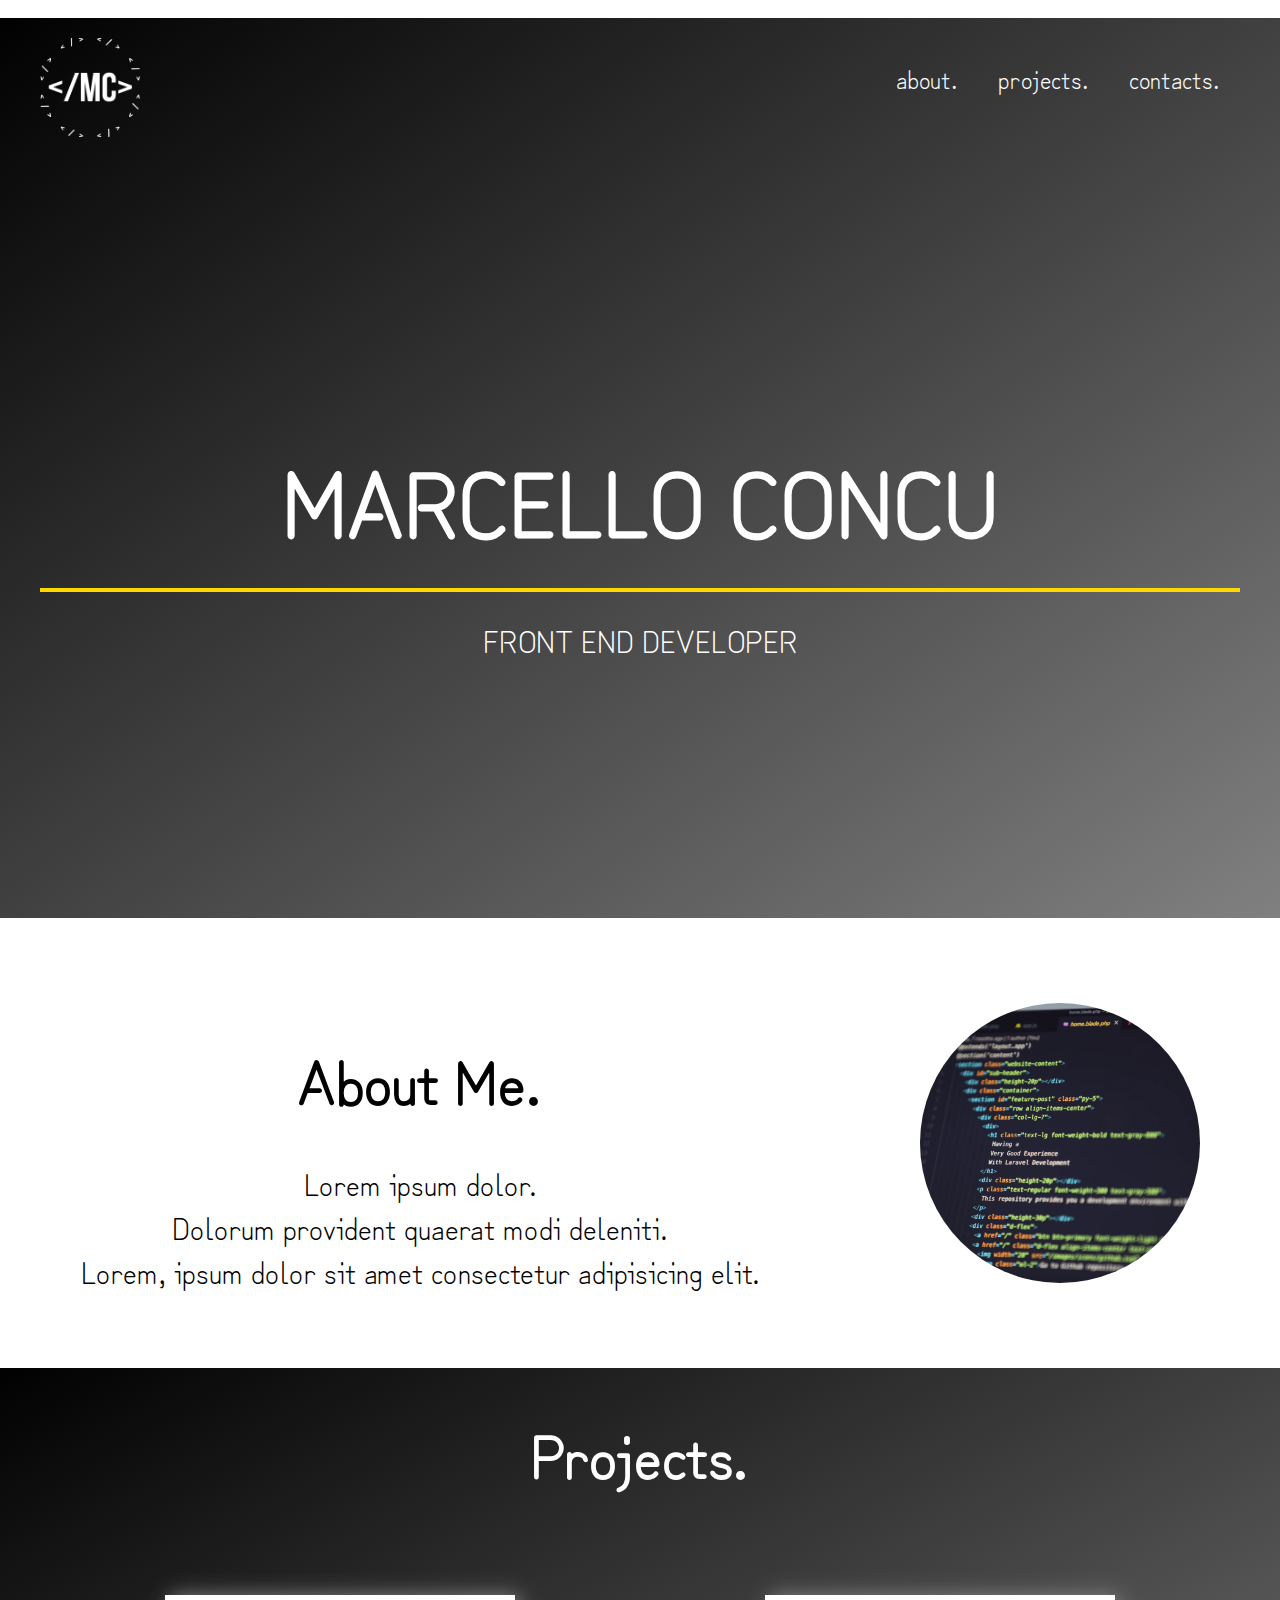
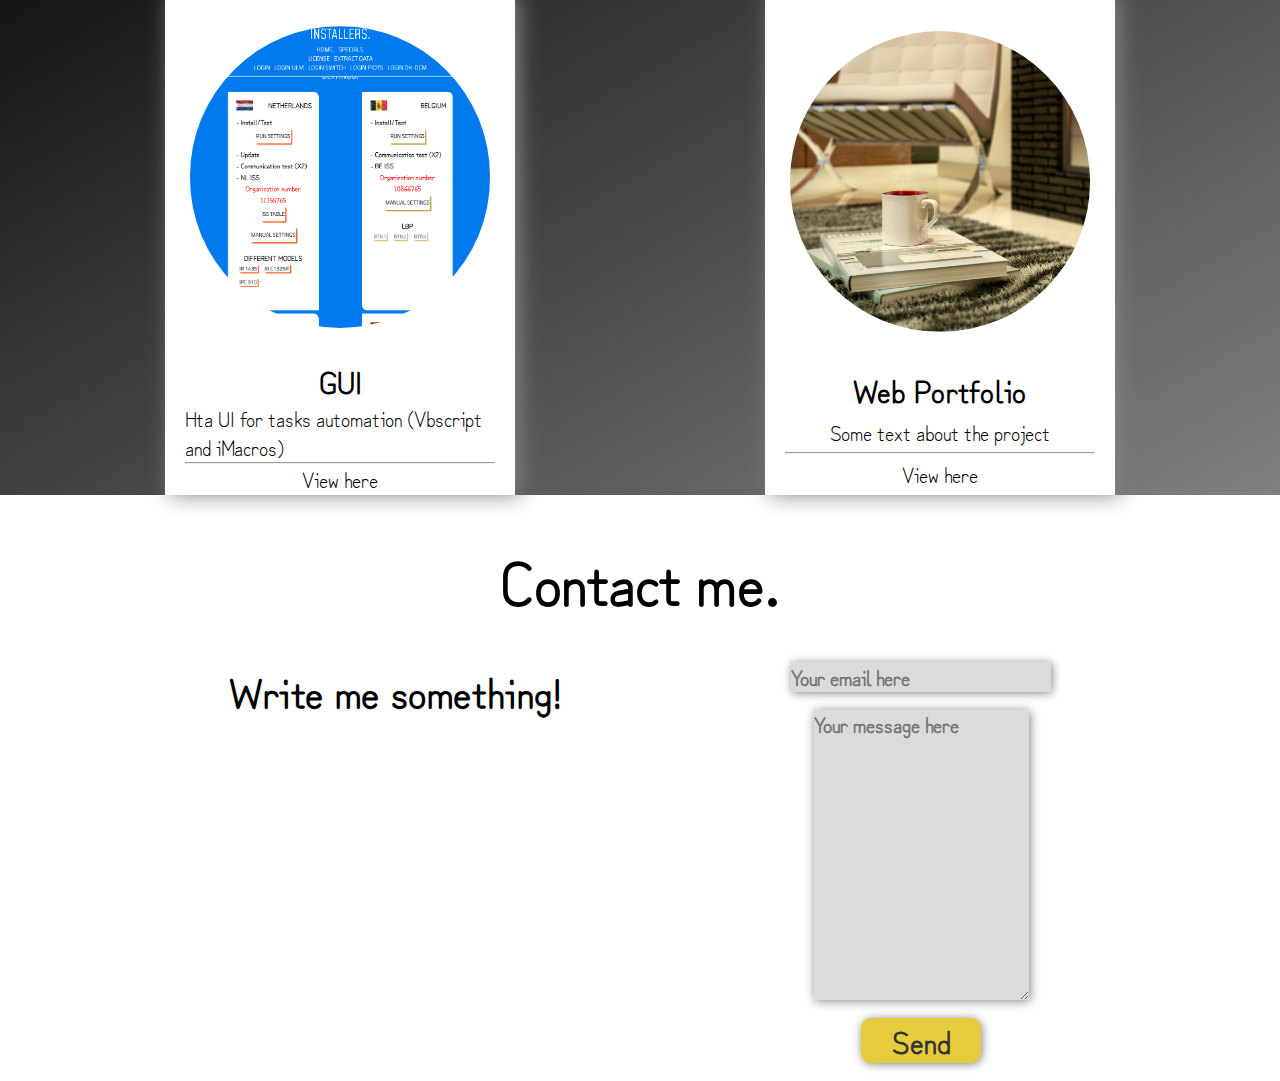
<file: index.html>
<!DOCTYPE html>
<html lang="en">
<head>
    <meta charset="UTF-8">
    <meta http-equiv="X-UA-Compatible" content="IE=edge">
    <meta name="viewport" content="width=device-width, initial-scale=1.0">
    <title></MC> | PORTFOLIO</title>
    <link rel="stylesheet" href="./src/index.css">
</head>
<body>
    <section class="hero">
        <nav>
            <div class="logo">
                <img src="./src/img/logo3.png" alt="My logo">
            </div>
                <ul class="navBar" id="navBar">
                    <li><a href="#about-me">about.</a></li>
                    <li><a href="#projects">projects.</a></li>
                    <li><a href="#contact-me">contacts.</a></li>
                </ul>
                <div class="hamburger" id="hamburger">☰</div>
        </nav>
        <div class="heroArea">
            <h1>marcello concu</h1>
            <hr>
            <p>front end developer</p>
        </div>
    </section>
    <section class="aboutContainer" id="about-me">
        <div class="info">
            <h2>About Me.</h2>
            <p>Lorem ipsum dolor.</p> 
            <p>Dolorum provident quaerat modi deleniti.</p>
            <p>Lorem, ipsum dolor sit amet consectetur adipisicing elit.</p>
        </div>
        <div class="avatarContainer">
            <img class="avatar" src="./src/img/avatar.png" alt="My avatar">
        </div>
    </section>
    <section class="jobContainer" id="projects">
        <h2>Projects.</h2>
        <div class="cardWrap">
            <div class="card">
                <img class="imgProject" src="./src/img/PDI.png" alt="Project One">
                <h3>GUI</h3>
                <p class="smallText">Hta UI for tasks automation (Vbscript and iMacros)</p>
                <hr/>
                <p class="smallText">View here</p>
            </div>
            <div class="card">
                <img class="imgProject" src="./src/img/Laura.png" alt="Project Two">
                <h3>Web Portfolio</h3>
                <p class="smallText">Some text about the project</p>
                <hr/>
                <p class="smallText">View here</p>
            </div>
        </div>
    </section>
    <footer id="contact-me">
        <h2>Contact me.</h2>
        <div class="contactWrap">
            <div class="textContact">
                <h3>Write me something!</h3>
            </div>
            <form action="https://formsubmit.co/b3f6b1b9b9aff7668c7287173b8c2f7f" method="POST">
                <input type="email" class="mail" name="email" placeholder="Your email here" required>
                <input type="hidden" name="_next" value="https://marcello-concu.github.io/cv/src/pages/thankyou/index.html">
                <textarea rows="10" cols="0" name="message" placeholder="Your message here"></textarea>
                <button type="submit">Send</button>
           </form>
        </div>
    </footer>
</body>
<script src="./src/index.js"></script>
</html>
</file>
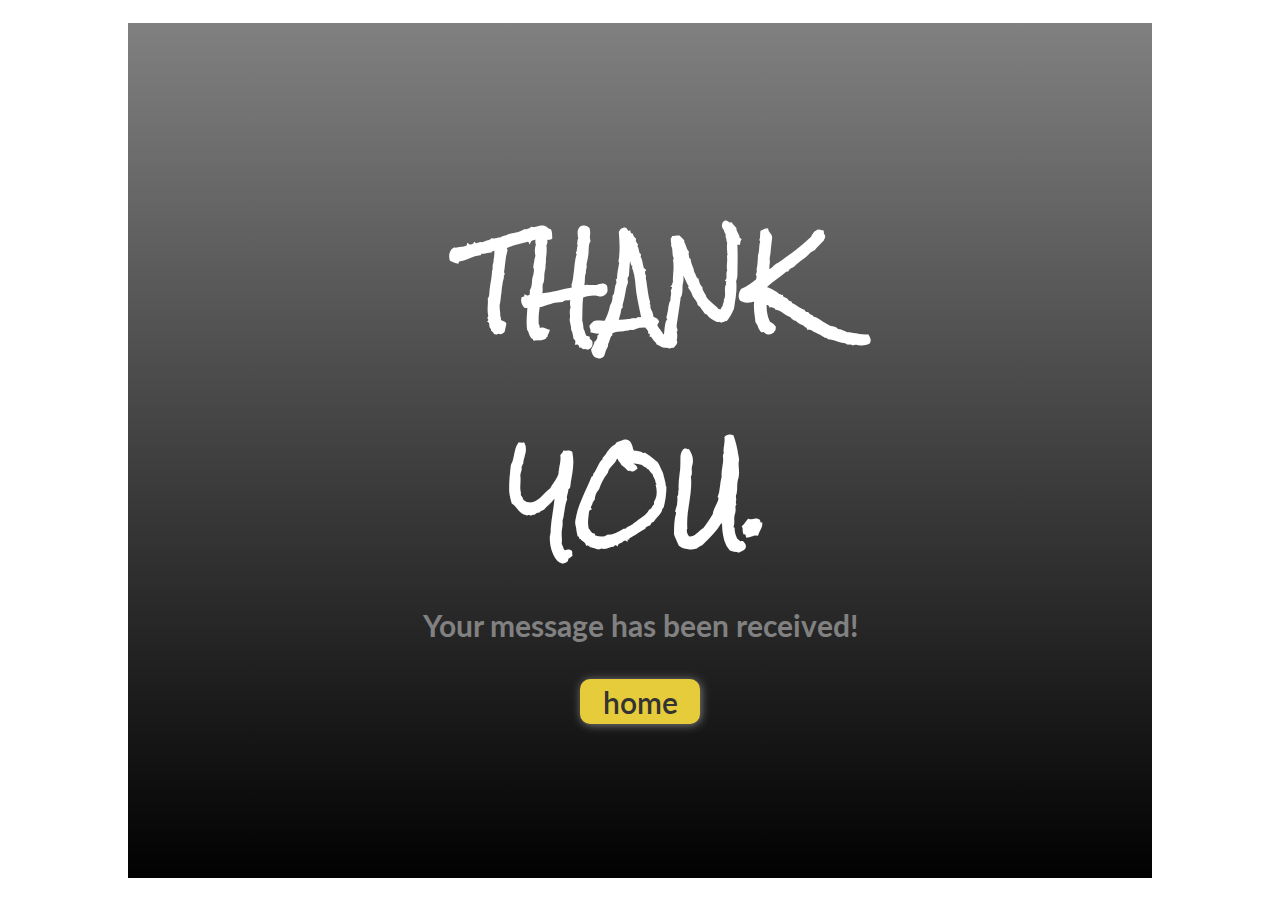
<file: src/pages/thankyou/index.html>
<!DOCTYPE html>
<html lang="en">
<head>
    <meta charset="UTF-8">
    <meta http-equiv="X-UA-Compatible" content="IE=edge">
    <meta name="viewport" content="width=device-width, initial-scale=1.0">
    <title></MC> | THANK YOU</title>
    <link rel="stylesheet" href="./src/style.css">
</head>
<body>
    <section class="main">
        <h1>THANK</h1>
        <h1>YOU.</h1>
        <h2>Your message has been received!</h2>
            <a href="https://marcello-concu.github.io/cv/">home</a>
    </section>  
</body>
</html>
</file>
<file: src/index.css>
@import url('https://fonts.googleapis.com/css2?family=Ubuntu&display=swap');
@import url('https://fonts.googleapis.com/css2?family=Lato&display=swap');
@import url('https://fonts.googleapis.com/css2?family=Zen+Kurenaido&display=swap');
@import url('https://fonts.googleapis.com/css2?family=Mohave:wght@300&display=swap');
@import url('https://fonts.googleapis.com/css2?family=Neucha&display=swap');

:root {
    --primary: #010101;
    --secondary: #fff;
    --yellow: #ffd800;
}

* {
    box-sizing: border-box;
    margin: 0;
    padding: 0;
    font-family: 'Zen Kurenaido', sans-serif;
    cursor: default;
}

body {
    overflow: scroll;
}

::-webkit-scrollbar {
    display: none;
}

img {
    width: 100%;
}

/* h1 {
    font-family: 'Neucha', cursive;
}

h2 {
    font-family: 'Lato', sans-serif;
}

h3 {
    font-family: 'Mohave', sans-serif;
} */

p {
    font-family: 'Zen Kurenaido', sans-serif;
    font-size: 30px;
}

.smallText {
    font-size: 20px;
    align-self: center;
    margin: 0 20px;
}

section {
    min-height: 50vh;
}

.hero {
    position: relative;
    min-height: 100vh;
    width: 100vw;
    margin: 2vh auto 0 auto;
    background-color: var(--primary);
    background-image: linear-gradient(to left top, rgb(128, 128, 128), #010101);
}

nav {
    max-width: 1700px;
    margin: 0 auto;
    padding: 0 40px;
    display: flex;
    align-items: center;
    justify-content: space-between;
    flex-flow: wrap;
}

.navBar {
    display: flex;
    align-items: center;
    justify-content: space-around;
    flex-flow: wrap;
    padding: 5px 0;
}

.navBar.showNav {
    display: flex;
    flex-direction: column;
    align-items: flex-end;
    margin-bottom: 1vh;
    padding: 0;
   
    
    align-self: flex-end;
}

.navBar li {
    color: var(--secondary);
    margin: 2px 20px;
    list-style: none;
    /* font-family: 'Ubuntu', sans-serif; */
    font-size: 25px;
    display: inline-block;
    position: relative;
}

.navBar a {
    text-decoration: none;
    color: var(--secondary);
}

.logo {
    height: 100px;
    width: 100px;
    margin-top: 20px;
    animation: anime 2s cubic-bezier(1, 1, 1, 1) 0.5s infinite alternate;
}

.hamburger {
    display: none;
    color: var(--secondary);
    font-size: 40px;
    align-self: flex-start;
    margin: 1vh 0;
}

.heroArea {
    /* max-width: 1700px; */
    margin: 30vh auto 0 auto;
    padding: 0 40px;
    display: flex;
    justify-content: space-between;
    flex-flow: row wrap;
}

.heroArea h1 {
    text-transform: uppercase;
    color: var(--secondary);
    font-size: 90px;
    line-height: 1.4;
    align-self: flex-end;
}

.heroArea p {
    text-transform: uppercase;
    color: var(--secondary);
    margin: 0 20px 0 40px;
    line-height: 1.4;
    align-self: flex-start;
}

.heroArea hr {
    background-color: var(--yellow);
    border: 2px solid var(--yellow);
}

.aboutContainer {
    width: 100vw;
    display: flex;
    align-items: center;
    justify-content: space-around;
    margin: 0 auto;
}

.info, .avatar {
    padding: 10px;
}

.info h2 {
    font-size: 60px;
    margin: 40px 0;
}

.avatarContainer {
    display: flex;
    align-items: center;
}

.avatar {
    width: 300px;
    border-radius: 150px;
}

.jobContainer {
    display: flex;
    flex-direction: column;
    justify-content: space-between;
    min-height: 75vh;
    width: 100vw;
    margin: 0 auto;
    background-color: var(--primary);
    background-image: linear-gradient(to left top, rgb(128, 128, 128), #010101);
}

.jobContainer  h2 {
    font-size: 60px;
    color: var(--secondary);
    text-align: center;
    margin: 40px 0;
}

.cardWrap {
    display: flex;
    justify-content: space-around;
    flex-flow: wrap;
    padding: 40px 40px 0 40px;
}

.card {
    display: flex;
    flex-direction: column;
    justify-content: space-evenly;
    height: 500px;
    width: 350px;
    background-color: var(--secondary);
    box-shadow: 5px 0 20px #838282;
    border: none;
    margin: 20px 5px 0 5px;
}

.card h3 {
    font-size: 30px;
    text-align: center;
}

.card hr {
    margin: 0 20px;
}

.imgProject {
    align-self: center;
    width: 300px;
    border-radius: 150px;
    margin: 30px 0;
}

footer {
    min-height: 30vh;
    width: 100vw;
    margin: 0 auto;
    display: flex;
    flex-direction: column;
    /* border: solid; */
} 

footer h2 {
    font-size: 60px;
    margin: 40px 0;
    align-self: center;
}

footer h3 {
    font-size: 40px;
    margin-bottom: 3vh;
}

.contactWrap {
    display: flex;
    justify-content: space-evenly;
    align-items: flex-start;
}

footer form {
    display: flex;
    flex-direction: column;
    align-items: center;
}

form input, textarea {
    /* font-family: 'Zen Kurenaido', sans-serif; */
    font-size: 20px;
    font-weight: 600;
    margin-bottom: 2vh;
    border: none;
    background-color: #dbdbdb;
    box-shadow: #838282 1px 1px 10px;
}

.mail {
    height: 30px;
    width: 260px;
}

form button {
    /* font-family: 'Lato', sans-serif; */
    border: none;
    margin-bottom: 2vh;
    width: 120px;
    height: 45px;
    border-radius: 10px;
    text-align: center;
    font-size: 30px;
    font-weight: 600;
    color: #333;
    background-color: rgb(230, 204, 59);
    box-shadow: #838282 1px 1px 10px;
}

form button:hover {
    background-color: rgb(179, 159, 47);
}

form button:active {
    color: #fff;
    background-color: rgb(165, 157, 110);
    box-shadow: #000 1px 1px 10px;
}

@media screen and (min-width: 700px) {
    .navBar li:after {
        content: '';
        position: absolute;
        width: 100%;
        transform: scaleX(0);
        height: 1px;
        bottom: 0;
        left: 0;
        background-color: var(--yellow);
        transform-origin: bottom right;
        transition: transform 0.3s ease-out;
    }
    
    .navBar li:hover:after {
        transform: scaleX(1);
        transform-origin: bottom left;
    }

    .info {
        display: flex;
        flex-direction: column;
        align-items: center;
        justify-content: flex-start;
    }
}

@media screen and (max-width: 1370px) {
    .heroArea {
        flex-direction: column;
    }

    .heroArea h1, .heroArea p {
        align-self: center;
        text-align: center;
        margin: 3vh 0;
    }
}

@media screen and (max-width: 700px) {
    nav {
        flex-direction: column-reverse;
        background-color: #141414;
    }
    .navBar {
        display: none;
    }

    .hamburger {
        display: block;
        align-self: flex-end;
    }

    nav {
        margin-bottom: 20px;
    }

    .navBar li {
        font-size: 20px;
        margin-right: 0;
        padding-right: 0;
    }

    .logo {
        display: none;
    }

    .heroArea h1 {
        font-size: 60px;
        line-height: 1.4;
    }

    .heroArea p {
        font-size: 20px;
        line-height: 1.4;
    }

    .cardWrap {
        padding: 20px 0;
    }

    .card {
        margin: 20px 0;
    }

    .aboutContainer {
        flex-direction: column;
    }

    .contactWrap {
        flex-direction: column;
        align-items: center;
    }
}

/* ******KEYFRAMES***** */

@keyframes anime {
    0% {
        width: 100px;
    }

    100% {
        width: 90px;
    }
}
</file>
<file: src/pages/thankyou/src/style.css>
@import url('https://fonts.googleapis.com/css2?family=Rock+Salt&display=swap');
@import url('https://fonts.googleapis.com/css2?family=Lato&display=swap');

* {
    box-sizing: border-box;
    margin: 0;
    padding: 0;
}

body {
    overflow-y: hidden;
}

.main {
    height: 95vh;
    width: 80vw;
    display: flex;
    flex-direction: column;
    align-items: center;
    justify-content: center;
    margin: 2.5vh auto;
    background-color: #098989;
    background-image: linear-gradient(rgb(128, 128, 128), #010101);
}

h1 {
    color: #fff;
    font-size: 90px;
    font-family: 'Rock Salt', cursive;
}

h2 {
    color: rgb(129, 129, 129);
    font-family: 'Lato', sans-serif;
    font-size: 30px;
}

a {
    font-family: 'Lato', sans-serif;
    text-decoration: none;
    border: none;
    margin-top: 4vh;
    padding-top: 5px;
    width: 120px;
    height: 45px;
    border-radius: 10px;
    text-align: center;
    font-size: 30px;
    font-weight: 600;
    color: #333;
    background-color: rgb(230, 204, 59);
    box-shadow: #838282 1px 1px 10px;
    cursor: default; 
} 

a:hover {
    background-color: rgb(179, 159, 47);
}

a:active {
    color: #fff;
    background-color: rgb(165, 157, 110);
    box-shadow: #000 1px 1px 10px;
}

@media screen and (max-width: 600px) {
    h1 {
        font-size: 55px;
    }

    h2 {
        font-size: 20px;
    }
}
</file>
